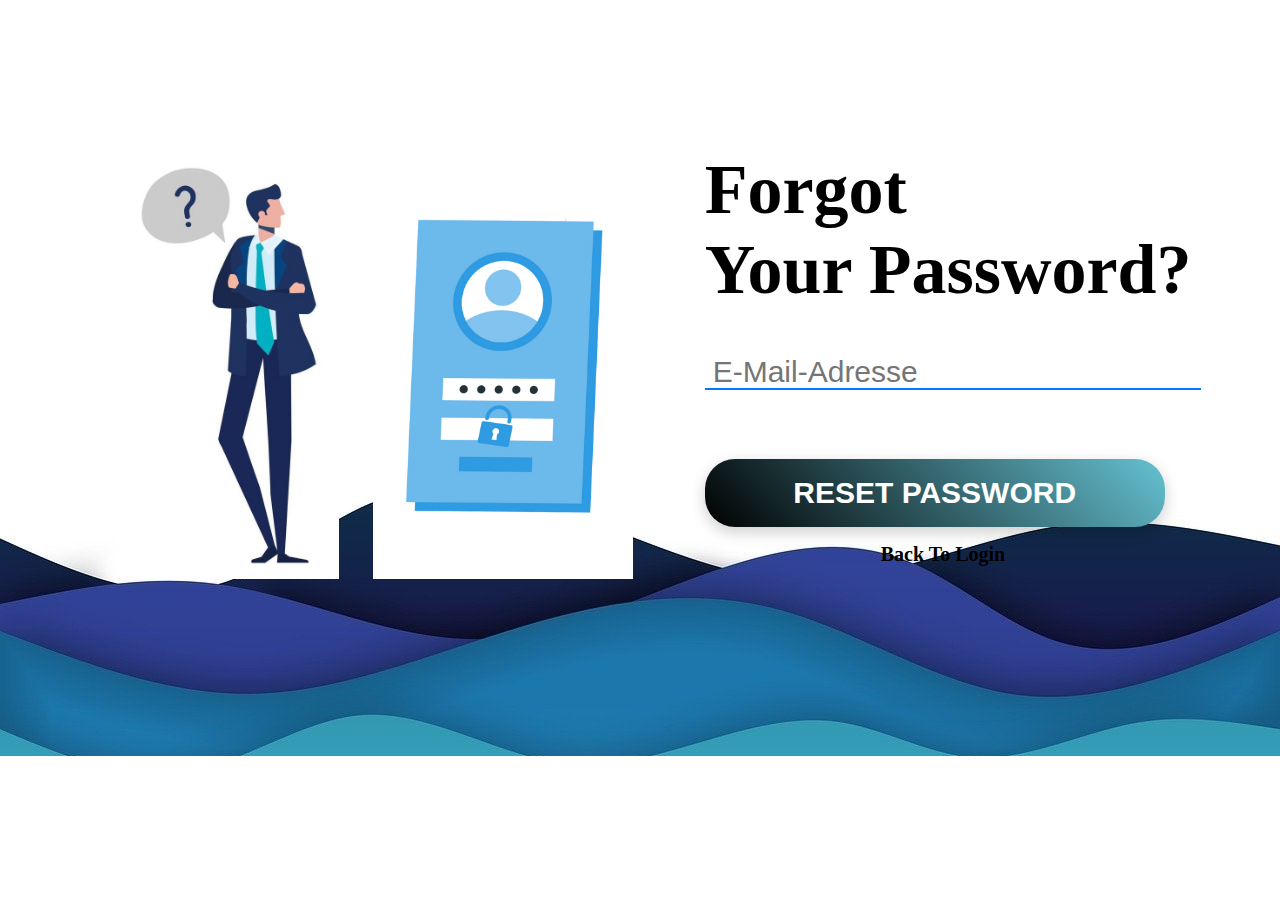
<file: Forgot Passwort.html>
<!DOCTYPE html>
<html lang="en">
<head>
    <meta charset="UTF-8">
    <meta name="viewport" content="width=device-width, initial-scale=1.0">
    <title>Document</title>
    <link rel="stylesheet" href="Forgot Passwort.css" />
    <link rel="stylesheet" href="Fonts/FFontsfamily.css" />
    

    <script defer src="forgot password.js"></script>
</head>
<body>

    <main>
        <div id="errorBox" class="error-message hidden"></div>
            <div class="two-cols">
                <div class="neu">
                <img src="businessman-doubting-character-free-vector.jpg" alt="Alt man ">
                <img   src="forgot-password.jpg" alt="bild">
                </div>

                <form id="forgotForm" class="forgot">
                    <h1>Forgot<br> Your Password?</h1>
                    <label class="title" for="simple-input"></label>
                    <input type="email" id="username" placeholder="E-Mail-Adresse" name="username">

                    <br> <button class="button" type="submit">RESET PASSWORD</button>
                    <p><div class="grid-item"><a
                        href="Java.HTML"><strong>Back To Login</strong></a></div>
                        </p>
                </form>

            </div>
        </div>



        
          




    </main>


</body>
</html>
</file>
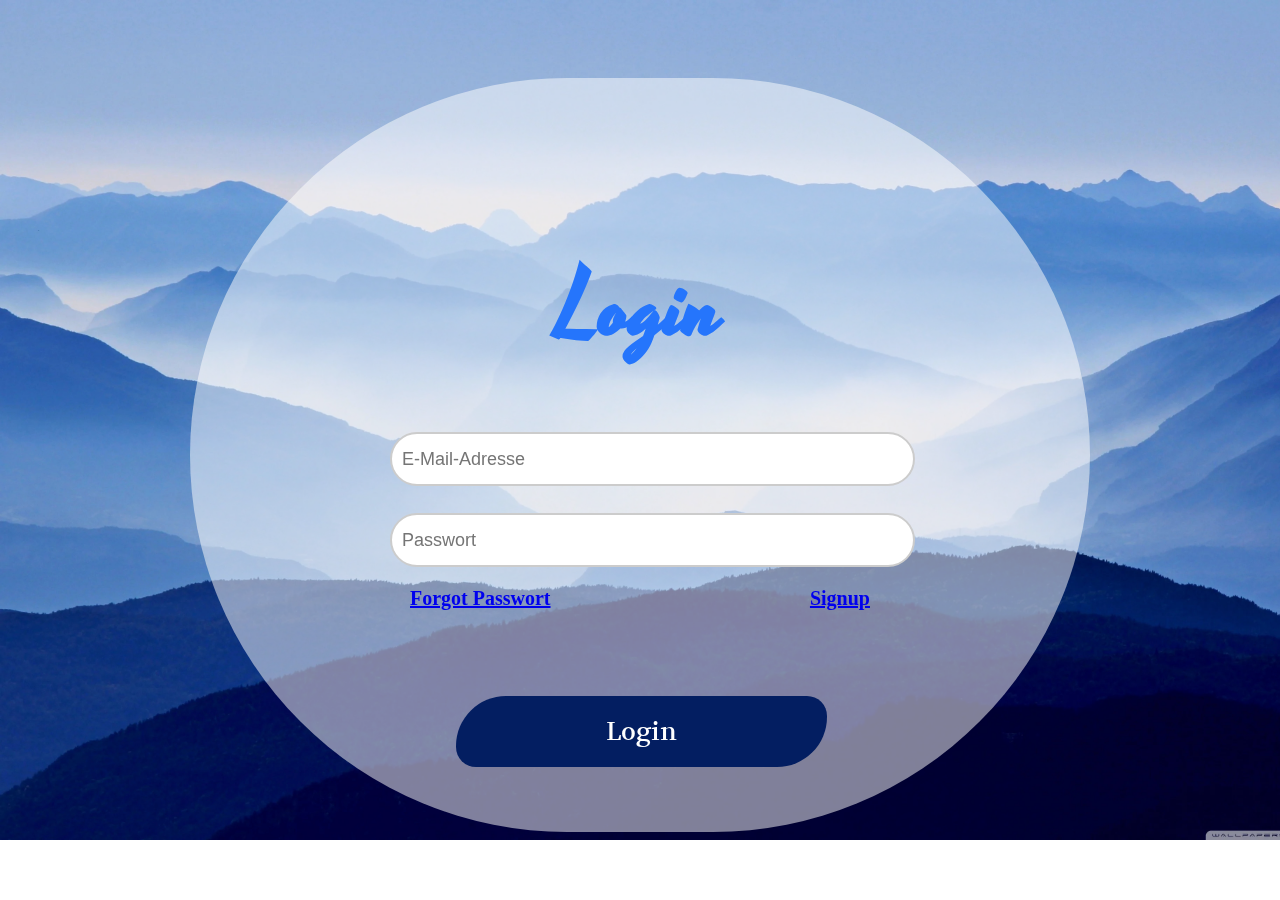
<file: Java.HTML>
<!DOCTYPE html>
<html lang="en">

<head>
    <meta charset="UTF-8">
    <meta name="viewport" content="width=device-width, initial-scale=1.0">
    <title>Log in formular </title>
    <link rel="stylesheet" href="Java.css" />
    <link rel="stylesheet" href="Fonts/FFontsfamily.css" />
    <style>

    </style>
     

    <script defer src="Java2.js"></script>
</head>

<body>
    <div id="errorBox" class="error-message hidden"></div>
    <div class="wrapper">
        <nav></nav>
        <div class="box">
            <header>
                <h1 class="lukas">
                    Login
                </h1>
            </header>

            <main>

                <div class="lukas">
                    <form id="dennis" class="dennis">
                        



                        <label class="title" for="simple-input"></label>
                        <input type="email" id="username" placeholder="E-Mail-Adresse" name="username">
                        <label class="title" for="simple-input"></label>
                        <input type="password" id="password" placeholder="Passwort" name="Passwort">
                        <div class="grid-container">

                            <div class="grid-item"><a href="Forgot Passwort.html"><strong>Forgot Passwort</strong></a></div>

                            <div class="grid-item"><a
                                    href="signup.html"><strong>Signup</strong></a></div>

                        </div>
                        <button class="button" type="submit">Login</button>
                    </form>
                </div>
            </main>

            <footer></footer>
        </div>

    </div>
   





</body>

</html>
</file>
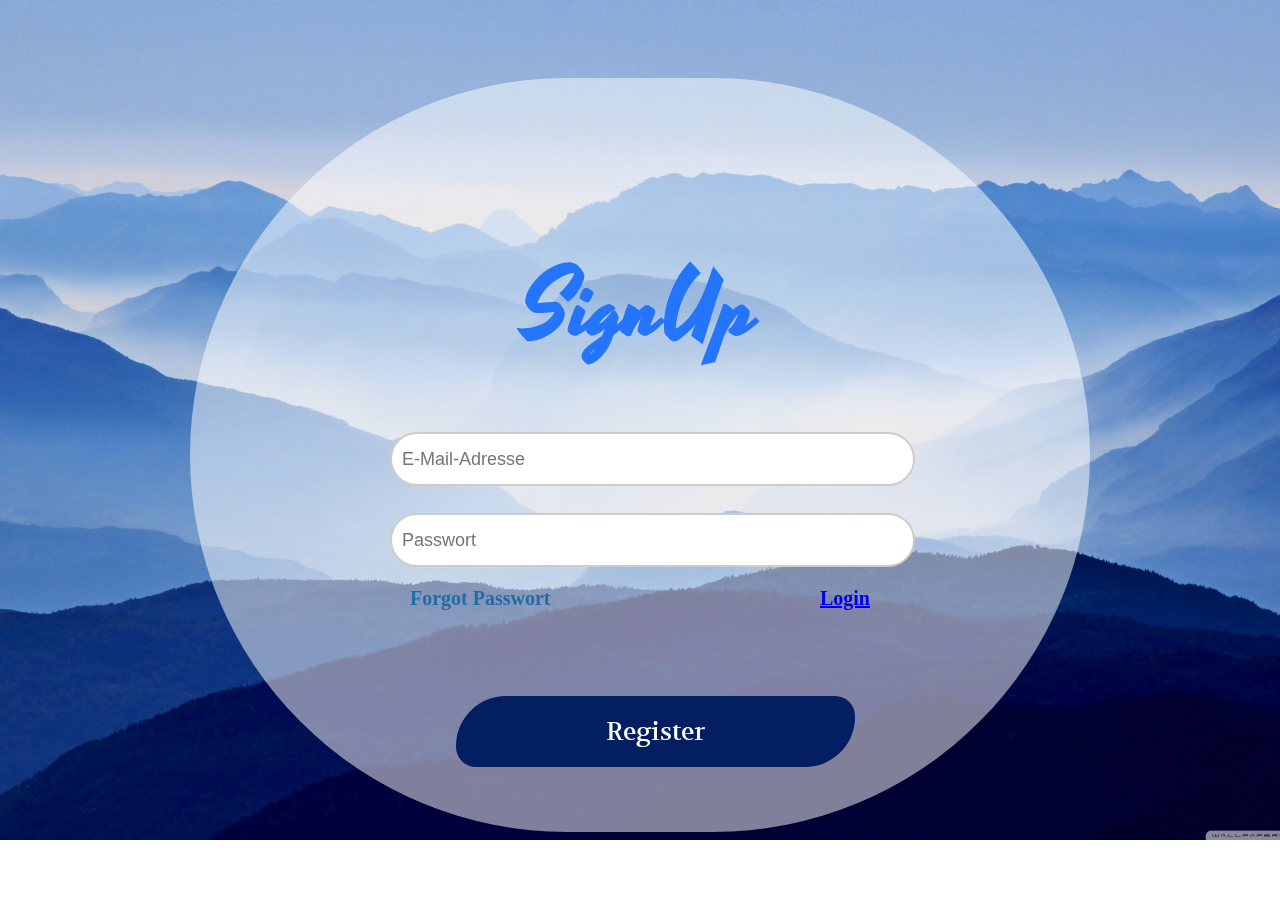
<file: signup.html>
<!DOCTYPE html>
<html lang="en">

<head>
    <meta charset="UTF-8">
    <meta name="viewport" content="width=device-width, initial-scale=1.0">
    <title>Log in formular </title>
    <link rel="stylesheet" href="Java.css" />
    <link rel="stylesheet" href="Fonts/FFontsfamily.css" />
    <style>

    </style>
     

    <script defer src="Java2.js"></script>
</head>

<body>
    <div id="errorBox" class="error-message hidden"></div>
    <div class="wrapper">
        <nav></nav>
        <div class="box">
            <header>
                <h1 class="lukas">
                    SignUp
                </h1>
            </header>

            <main>

                <div class="lukas">
                    <form id="dennis" class="dennis">



                        <label class="title" for="simple-input"></label>
                        <input type="email" id="username" placeholder="E-Mail-Adresse" name="username">
                        <label class="title" for="simple-input"></label>
                        <input type="password" id="password" placeholder="Passwort" name="Passwort">
                        <div class="grid-container">

                            <div class="grid-item"><strong class="ht"> Forgot Passwort</strong> </div>
                            <div class="grid-item"><a
                                    href="C:\Users\yabdelnaiem\Downloads\Javascript\Java.HTML"><strong>Login</strong></a></div>
                        </div>
                        <button class="button" type="submit">Register</button>
                    </form>
                </div>
            </main>

            <footer></footer>
        </div>

    </div>
   





</body>

</html>
</file>
<file: Forgot Passwort.css>
body {

    background-image: url(waves-5775989_1280.jpg);
    background-repeat: no-repeat;
    background-size: cover;


}
img{
    height: 427px;
    margin-left: 30px;
    margin-top: 50px;
}
h1{
    
    font-size: 50px;
    max-width: 33ch;
    border-radius: 40px;
    font-size: 70px;
    word-wrap: break-word; 
    overflow-wrap: break-word; 
    

   
}

#username{
   border: none; 
   border-bottom: 2px solid #007bff; 
   outline: none; 
   padding: 8px;
   font-size: 30px;
   width: 480px;
   height: 15px;
}

.two-cols {
    display: grid;
    grid-template-columns: auto auto;
    align-items: center;
    padding-top:94px;
}
.neu{
margin-left: 100px;
}
.button{
    background: linear-gradient(45deg, #000000, #65c1d1);
    border: none;
    border-radius: 30px;
    color: white;
    padding: 17px 28px;
    font-size: 30px;
    font-weight: bold;
    cursor: pointer;
    -webkit-box-shadow: 0 5px 15px rgba(0, 0, 0, 0.2);
    box-shadow: 0 5px 15px rgba(0, 0, 0, 0.2);
    -webkit-transition: all 0.3s ease;
    transition: all 0.3s ease;
    width:460px;
   margin-top: 69px;

    
}
.button:hover {
    
    color: black;
    border: 2px solid #0602ff;
}
strong{
    margin:176px;
    font-size: 20px;
    color:#000000;
    
    
}
a{
    text-decoration: none !important;
}
</file>
<file: Fonts/FFontsfamily.css>
/* lacquer-regular - latin */
@font-face {
    font-display: swap; /* Check https://developer.mozilla.org/en-US/docs/Web/CSS/@font-face/font-display for other options. */
    font-family: 'Lacquer';
    font-style: normal;
    font-weight: 400;
    src: url('./lacquer-v15-latin-regular.woff2') format('woff2'); /* Chrome 36+, Opera 23+, Firefox 39+, Safari 12+, iOS 10+ */
  }


/* yesteryear-regular - latin */
@font-face {
    font-display: swap; /* Check https://developer.mozilla.org/en-US/docs/Web/CSS/@font-face/font-display for other options. */
    font-family: 'Yesteryear';
    font-style: normal;
    font-weight: 400;
    src: url('./yesteryear-v19-latin-regular.woff2') format('woff2'); /* Chrome 36+, Opera 23+, Firefox 39+, Safari 12+, iOS 10+ */
  }
/* volkhov-regular - latin */
@font-face {
    font-display: swap; /* Check https://developer.mozilla.org/en-US/docs/Web/CSS/@font-face/font-display for other options. */
    font-family: 'Volkhov';
    font-style: normal;
    font-weight: 400;
    src: url('./volkhov-v17-latin-regular.woff2') format('woff2'); /* Chrome 36+, Opera 23+, Firefox 39+, Safari 12+, iOS 10+ */
  }
/* bokor-regular - latin */
@font-face {
  font-display: swap; /* Check https://developer.mozilla.org/en-US/docs/Web/CSS/@font-face/font-display for other options. */
  font-family: 'Bokor';
  font-style: normal;
  font-weight: 400;
  src: url('./bokor-v30-latin-regular.woff2') format('woff2'); /* Chrome 36+, Opera 23+, Firefox 39+, Safari 12+, iOS 10+ */
}
/* sofia-regular - latin */
@font-face {
  font-display: swap; /* Check https://developer.mozilla.org/en-US/docs/Web/CSS/@font-face/font-display for other options. */
  font-family: 'Sofia';
  font-style: normal;
  font-weight: 400;
  src: url('./sofia-v14-latin-regular.woff2') format('woff2'); /* Chrome 36+, Opera 23+, Firefox 39+, Safari 12+, iOS 10+ */
}
/* eagle-lake-regular - latin */
@font-face {
  font-display: swap; /* Check https://developer.mozilla.org/en-US/docs/Web/CSS/@font-face/font-display for other options. */
  font-family: 'Eagle Lake';
  font-style: normal;
  font-weight: 400;
  src: url('./eagle-lake-v24-latin-regular.woff2') format('woff2'); /* Chrome 36+, Opera 23+, Firefox 39+, Safari 12+, iOS 10+ */
}
</file>
<file: Java.css>
*,
*::after,
*::before {
    box-sizing: border-box;
}



body {

    background-image: url(wp4286410\ \(1\).jpg);
    background-repeat: no-repeat;
    background-size: cover;


}

h1 {

    text-align: center;
    border-bottom: 40px;
    display: flex;
    justify-content: center;
    /* Horizontal centering */
    align-items: center;
    /* Vertical centering */
    height: 40vh;
    margin: 2px;
    font-size: 90px;
    color:#2575fc;
    font-family: 'Yesteryear';
}


input {
    width: 105%;
    height: 6vh;
    padding: 10px;
    font-size: 18px;
    border: 2px solid #ccc;
    border-radius: 29px;
    box-sizing: border-box;
    justify-content: center;
    display: flex;
    align-items: center;
}


.dennis {
    width: 500px;
    margin: auto;
    align-items: center;


}


header {
    height: 295px;
}

.title {
    display: block;
    margin-bottom: 8px;
    font-weight: bold;
    font-size: 25px;
    margin: 27px;

}

.grid-item {
    margin: 10px;
    display: inline-block;
    margin-right: 10px;
    text-decoration: none;
    color: rgb(33, 109, 168);
    font-size: 20px;

}

p {
    margin: 30px;

}

.grid-container {
    margin: 10px;
    display: flex;
    justify-content: space-between;
}

.button {
    background-color: rgb(3, 30, 97);
    border: none;
    color: white;
    padding: 15px 32px;
    font-family: 'volkhov';
    text-align: center;
    text-decoration: none;
    display: inline-block;
    font-size: 25px;
    cursor: pointer;
    margin: 66px;
    
  
    top: 58%;
    left: 37%;
    padding: 20px 150px 20px 150px;
    border-radius: 50px 20px;
   
}

.lukas {

    height: 400px;
    border-radius: 10px;


}


.wrapper {
    display: grid;
    place-items: center;
   
}

.box {
    background-color: rgba(255, 255, 255, 0.5);
    backdrop-filter: blur(0px);
    width: 900px;
    padding-top: 30px;
    border-radius: 400px;
    margin-top: 70px;
    margin-bottom: auto;
    

    
}
.button:hover {
    transform: translateY(-3px); 
    box-shadow: 0 8px 12px rgba(0, 0, 0, 0.2);
    background: linear-gradient(45deg, #2575fc, #6a11cb); 
}
#errorBox{
    color:rgb(4, 0, 225);
    justify-content: center;
    display: flex;
    
    background-color: #ffffff48;
    

    justify-content: center;
    align-items: center;
    padding: 30px;
    margin-left: auto;
    margin-right: auto;
    
    max-width: 70ch;
    border-radius: 40px;
    font-size: 20px;

    

}

#errorBox.hidden {
    display: none;

}
</file>
